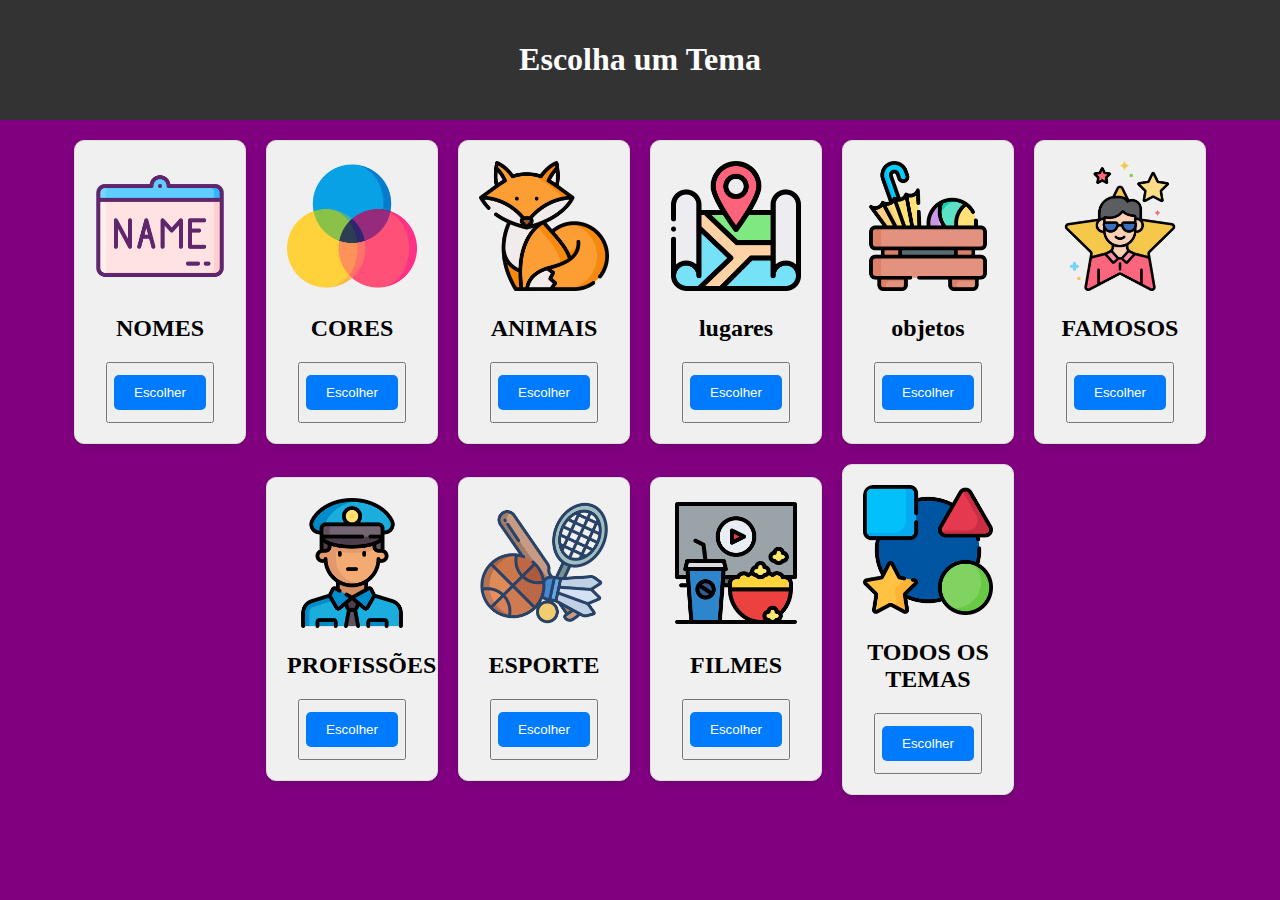
<file: index.html>
<!DOCTYPE html>
<html>
<head>
    <meta name="viewport" content="width=device-width, initial-scale=1.0">
    <link rel="stylesheet" type="text/css" href="index.css">
</head>
<body>
    <div id="header">
        <h1>Escolha um Tema</h1>
    </div>
    <div id="theme-cards">
        <div class="theme-card">
            <img src="imagens/icones/name.png" >
            <h2>NOMES</h2>
            <button class="theme-button"><a href="nome.html">Escolher</a></button>
        </div>
        <div class="theme-card">
            <img src="imagens/icones/colour.png" >
            <h2>CORES</h2>
            <button class="theme-button"><a href="cores.html">Escolher</a></button>
        </div>
        <div class="theme-card">
            <img src="imagens/icones/fox.png" >
            <h2>ANIMAIS</h2>
            <button class="theme-button"><a href="animais.html">Escolher</a></button>
        </div>
        <div class="theme-card">
            <img src="imagens/icones/place.png" >
            <h2>lugares</h2>
            <button class="theme-button"><a href="lugares.html">Escolher</a></button>
        </div>
        <div class="theme-card">
            <img src="imagens/icones/box.png" >
            <h2>objetos</h2>
            <button class="theme-button"><a href="objetos.html">Escolher</a></button>
        </div>
        <div class="theme-card">
            <img src="imagens/icones/fame.png" >
            <h2>FAMOSOS</h2>
            <button class="theme-button"><a href="famosos.html">Escolher</a></button>
        </div>
        <div class="theme-card">
            <img src="imagens/icones/policeman.png" >
            <h2>PROFISSÕES</h2>
            <button class="theme-button"><a href="profissões.html">Escolher</a></button>
        </div>
        <div class="theme-card">
            <img src="imagens/icones/sports.png" >
            <h2>ESPORTE</h2>
            <button class="theme-button"><a href="esporte.html">Escolher</a></button>
        </div>
        <div class="theme-card">
            <img src="imagens/icones/watching-a-movie.png" >
            <h2>FILMES</h2>
            <button class="theme-button"><a href="filmes.html">Escolher</a></button>
        </div>
        <div class="theme-card">
            <img src="imagens/icones/variety.png" >
            <h2>TODOS OS TEMAS</h2>
            <button class="theme-button"><a href="tudo.html">Escolher</a></button>
        </div>
    </div>
</body>
</html>
</file>
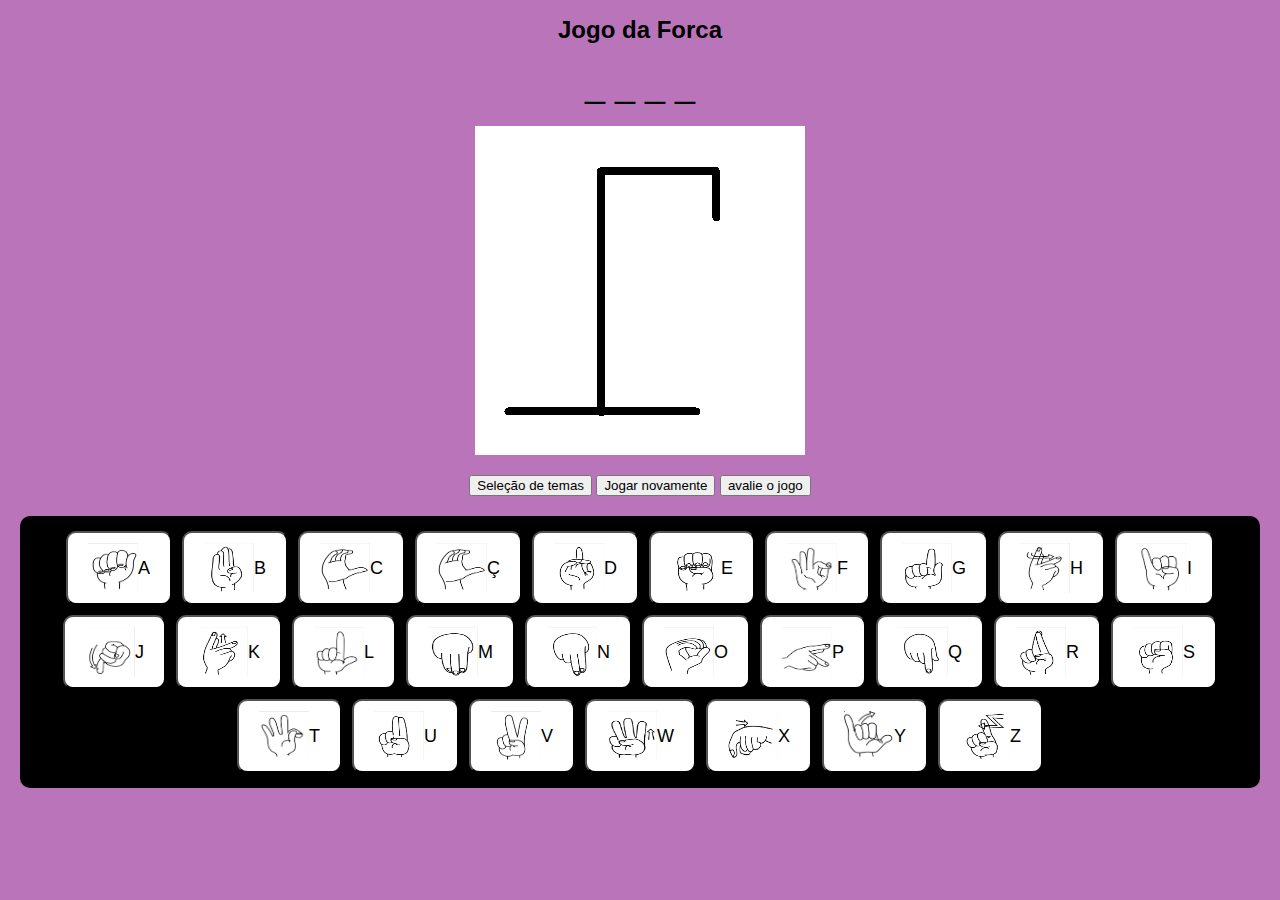
<file: animais.html>
<!DOCTYPE html>
<html>
<head>
    <meta name="viewport" content="width=device-width, initial-scale=1.0">
    <link rel="stylesheet" type="text/css" href="style.css">
    <title>Forca</title>
</head>
<body>
    <h1>Jogo da Forca</h1>
    <div id="word-display"></div>
    <div id="wrong-letters"></div>
    <div id="hangman">
        <img src="hangman-0.png" id="hangman-image">
    </div>

    <div id="footer">
        <button onclick="window.location.href='index.html'">Seleção de temas</button>
        <button onclick="location.reload()">Jogar novamente</button>
        <button onclick="window.location.href='https://forms.gle/grxnSjARG9TeYeR26'">avalie o jogo</button>
        
    </div>
    
    </div>
    <div id="message"></div>
    <div id="keyboard">
        <button class="letter"><img src="imagens/A.png" alt="" style="width: 50px; height: 50px;">A</button>
        <button class="letter"><img src="imagens/B.png" alt="" style="width: 50px; height: 50px;">B</button>
        <button class="letter"><img src="imagens/C.png" alt="" style="width: 50px; height: 50px;">C</button>
        <button class="letter"><img src="imagens/C.png" alt="" style="width: 50px; height: 50px;" id="Ç">Ç</button>
        <button class="letter"><img src="imagens/D.png" alt="" style="width: 50px; height: 50px;">D</button>
        <button class="letter"><img src="imagens/E.png" alt="" style="width: 50px; height: 50px;">E</button>
        <button class="letter"><img src="imagens/F.png" alt="" style="width: 50px; height: 50px;">F</button>
        <button class="letter"><img src="imagens/G.png" alt="" style="width: 50px; height: 50px;">G</button>
        <button class="letter"><img src="imagens/H.png" alt="" style="width: 50px; height: 50px;">H</button>
        <button class="letter"><img src="imagens/I.png" alt="" style="width: 50px; height: 50px;">I</button>
        <button class="letter"><img src="imagens/J.png" alt="" style="width: 50px; height: 50px;">J</button>
        <button class="letter"><img src="imagens/K.png" alt="" style="width: 50px; height: 50px;">K</button>
        <button class="letter"><img src="imagens/L.png" alt="" style="width: 50px; height: 50px;">L</button>
        <button class="letter"><img src="imagens/M.png" alt="" style="width: 50px; height: 50px;">M</button>
        <button class="letter"><img src="imagens/N.png" alt="" style="width: 50px; height: 50px;">N</button>
        <button class="letter"><img src="imagens/O.png" alt="" style="width: 50px; height: 50px;">O</button>
        <button class="letter"><img src="imagens/P.png" alt="" style="width: 50px; height: 50px;">P</button>
        <button class="letter"><img src="imagens/Q.png" alt="" style="width: 50px; height: 50px;">Q</button>
        <button class="letter"><img src="imagens/R.png" alt="" style="width: 50px; height: 50px;">R</button>
        <button class="letter"><img src="imagens/S.png" alt="" style="width: 50px; height: 50px;">S</button>
        <button class="letter"><img src="imagens/T.png" alt="" style="width: 50px; height: 50px;">T</button>
        <button class="letter"><img src="imagens/U.png" alt="" style="width: 50px; height: 50px;">U</button>
        <button class="letter"><img src="imagens/V.png" alt="" style="width: 50px; height: 50px;">V</button>
        <button class="letter"><img src="imagens/W.png" alt="" style="width: 50px; height: 50px;">W</button>
        <button class="letter"><img src="imagens/X.png" alt="" style="width: 50px; height: 50px;">X</button>
        <button class="letter"><img src="imagens/Y.png" alt="" style="width: 50px; height: 50px;">Y</button>
        <button class="letter"><img src="imagens/Z.png" alt="" style="width: 50px; height: 50px;">Z</button>
        <!-- Adicione botões para todas as letras do alfabeto -->
    </div>

    <script src="animais.js"></script>
</body>
</html>
</file>
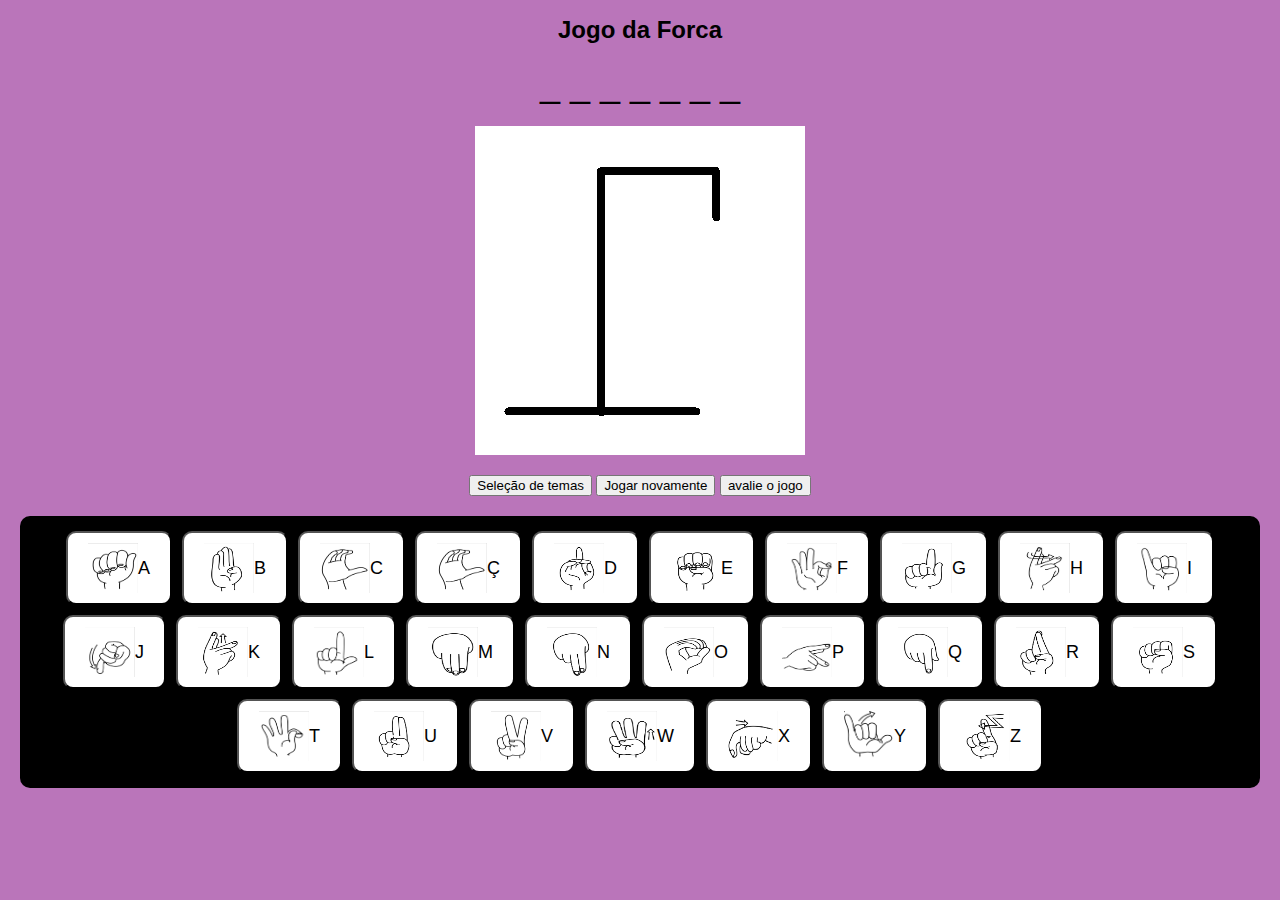
<file: cores.html>
<!DOCTYPE html>
<html>
<head>
    <meta name="viewport" content="width=device-width, initial-scale=1.0">
    <link rel="stylesheet" type="text/css" href="style.css">
    <title>Forca</title>
</head>
<body>
    <h1>Jogo da Forca</h1>
    <div id="word-display"></div>
    <div id="wrong-letters"></div>
    <div id="hangman">
        <img src="hangman-0.png" id="hangman-image">
    </div>

    <div id="footer">
        <button onclick="window.location.href='index.html'">Seleção de temas</button>
        <button onclick="location.reload()">Jogar novamente</button>
        <button onclick="window.location.href='https://forms.gle/grxnSjARG9TeYeR26'">avalie o jogo</button>
        
    </div>
    
    </div>
    <div id="message"></div>
    <div id="keyboard">
        <button class="letter"><img src="imagens/A.png" alt="" style="width: 50px; height: 50px;">A</button>
        <button class="letter"><img src="imagens/B.png" alt="" style="width: 50px; height: 50px;">B</button>
        <button class="letter"><img src="imagens/C.png" alt="" style="width: 50px; height: 50px;">C</button>
        <button class="letter"><img src="imagens/C.png" alt="" style="width: 50px; height: 50px;" id="Ç">Ç</button>
        <button class="letter"><img src="imagens/D.png" alt="" style="width: 50px; height: 50px;">D</button>
        <button class="letter"><img src="imagens/E.png" alt="" style="width: 50px; height: 50px;">E</button>
        <button class="letter"><img src="imagens/F.png" alt="" style="width: 50px; height: 50px;">F</button>
        <button class="letter"><img src="imagens/G.png" alt="" style="width: 50px; height: 50px;">G</button>
        <button class="letter"><img src="imagens/H.png" alt="" style="width: 50px; height: 50px;">H</button>
        <button class="letter"><img src="imagens/I.png" alt="" style="width: 50px; height: 50px;">I</button>
        <button class="letter"><img src="imagens/J.png" alt="" style="width: 50px; height: 50px;">J</button>
        <button class="letter"><img src="imagens/K.png" alt="" style="width: 50px; height: 50px;">K</button>
        <button class="letter"><img src="imagens/L.png" alt="" style="width: 50px; height: 50px;">L</button>
        <button class="letter"><img src="imagens/M.png" alt="" style="width: 50px; height: 50px;">M</button>
        <button class="letter"><img src="imagens/N.png" alt="" style="width: 50px; height: 50px;">N</button>
        <button class="letter"><img src="imagens/O.png" alt="" style="width: 50px; height: 50px;">O</button>
        <button class="letter"><img src="imagens/P.png" alt="" style="width: 50px; height: 50px;">P</button>
        <button class="letter"><img src="imagens/Q.png" alt="" style="width: 50px; height: 50px;">Q</button>
        <button class="letter"><img src="imagens/R.png" alt="" style="width: 50px; height: 50px;">R</button>
        <button class="letter"><img src="imagens/S.png" alt="" style="width: 50px; height: 50px;">S</button>
        <button class="letter"><img src="imagens/T.png" alt="" style="width: 50px; height: 50px;">T</button>
        <button class="letter"><img src="imagens/U.png" alt="" style="width: 50px; height: 50px;">U</button>
        <button class="letter"><img src="imagens/V.png" alt="" style="width: 50px; height: 50px;">V</button>
        <button class="letter"><img src="imagens/W.png" alt="" style="width: 50px; height: 50px;">W</button>
        <button class="letter"><img src="imagens/X.png" alt="" style="width: 50px; height: 50px;">X</button>
        <button class="letter"><img src="imagens/Y.png" alt="" style="width: 50px; height: 50px;">Y</button>
        <button class="letter"><img src="imagens/Z.png" alt="" style="width: 50px; height: 50px;">Z</button>
        <!-- Adicione botões para todas as letras do alfabeto -->
    </div>

    <script src="cores.js"></script>
</body>
</html>
</file>
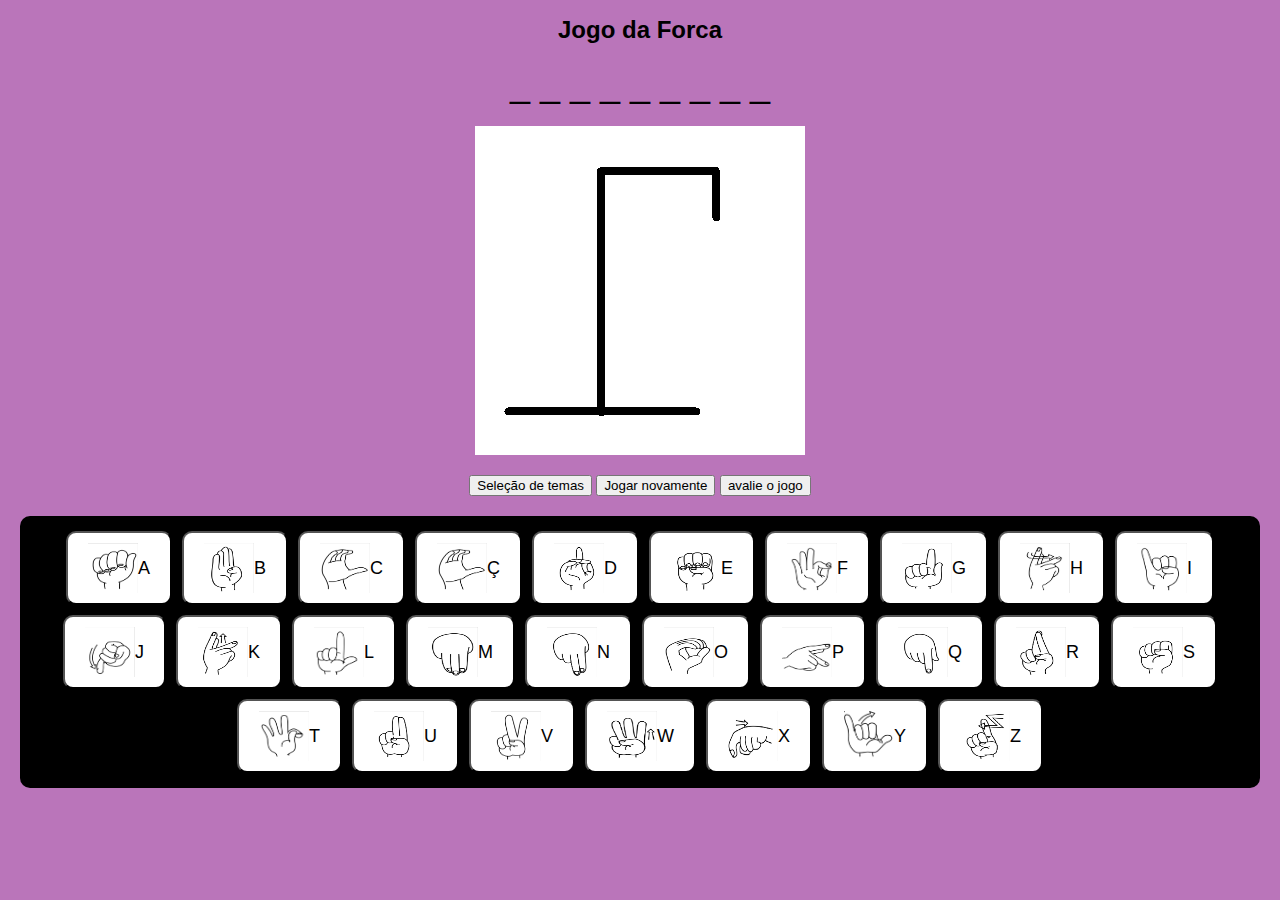
<file: esporte.html>
<!DOCTYPE html>
<html>
<head>
    <meta name="viewport" content="width=device-width, initial-scale=1.0">
    <link rel="stylesheet" type="text/css" href="style.css">
    <title>Forca</title>
</head>
<body>
    <h1>Jogo da Forca</h1>
    <div id="word-display"></div>
    <div id="wrong-letters"></div>
    <div id="hangman">
        <img src="hangman-0.png" id="hangman-image">
    </div>

    <div id="footer">
        <button onclick="window.location.href='index.html'">Seleção de temas</button>
        <button onclick="location.reload()">Jogar novamente</button>
        <button onclick="window.location.href='https://forms.gle/grxnSjARG9TeYeR26'">avalie o jogo</button>
        
    </div>
    
    </div>
    <div id="message"></div>
    <div id="keyboard">
        <button class="letter"><img src="imagens/A.png" alt="" style="width: 50px; height: 50px;">A</button>
        <button class="letter"><img src="imagens/B.png" alt="" style="width: 50px; height: 50px;">B</button>
        <button class="letter"><img src="imagens/C.png" alt="" style="width: 50px; height: 50px;">C</button>
        <button class="letter"><img src="imagens/C.png" alt="" style="width: 50px; height: 50px;" id="Ç">Ç</button>
        <button class="letter"><img src="imagens/D.png" alt="" style="width: 50px; height: 50px;">D</button>
        <button class="letter"><img src="imagens/E.png" alt="" style="width: 50px; height: 50px;">E</button>
        <button class="letter"><img src="imagens/F.png" alt="" style="width: 50px; height: 50px;">F</button>
        <button class="letter"><img src="imagens/G.png" alt="" style="width: 50px; height: 50px;">G</button>
        <button class="letter"><img src="imagens/H.png" alt="" style="width: 50px; height: 50px;">H</button>
        <button class="letter"><img src="imagens/I.png" alt="" style="width: 50px; height: 50px;">I</button>
        <button class="letter"><img src="imagens/J.png" alt="" style="width: 50px; height: 50px;">J</button>
        <button class="letter"><img src="imagens/K.png" alt="" style="width: 50px; height: 50px;">K</button>
        <button class="letter"><img src="imagens/L.png" alt="" style="width: 50px; height: 50px;">L</button>
        <button class="letter"><img src="imagens/M.png" alt="" style="width: 50px; height: 50px;">M</button>
        <button class="letter"><img src="imagens/N.png" alt="" style="width: 50px; height: 50px;">N</button>
        <button class="letter"><img src="imagens/O.png" alt="" style="width: 50px; height: 50px;">O</button>
        <button class="letter"><img src="imagens/P.png" alt="" style="width: 50px; height: 50px;">P</button>
        <button class="letter"><img src="imagens/Q.png" alt="" style="width: 50px; height: 50px;">Q</button>
        <button class="letter"><img src="imagens/R.png" alt="" style="width: 50px; height: 50px;">R</button>
        <button class="letter"><img src="imagens/S.png" alt="" style="width: 50px; height: 50px;">S</button>
        <button class="letter"><img src="imagens/T.png" alt="" style="width: 50px; height: 50px;">T</button>
        <button class="letter"><img src="imagens/U.png" alt="" style="width: 50px; height: 50px;">U</button>
        <button class="letter"><img src="imagens/V.png" alt="" style="width: 50px; height: 50px;">V</button>
        <button class="letter"><img src="imagens/W.png" alt="" style="width: 50px; height: 50px;">W</button>
        <button class="letter"><img src="imagens/X.png" alt="" style="width: 50px; height: 50px;">X</button>
        <button class="letter"><img src="imagens/Y.png" alt="" style="width: 50px; height: 50px;">Y</button>
        <button class="letter"><img src="imagens/Z.png" alt="" style="width: 50px; height: 50px;">Z</button>
        <!-- Adicione botões para todas as letras do alfabeto -->
    </div>

    <script src="esporte.js"></script>
</body>
</html>
</file>
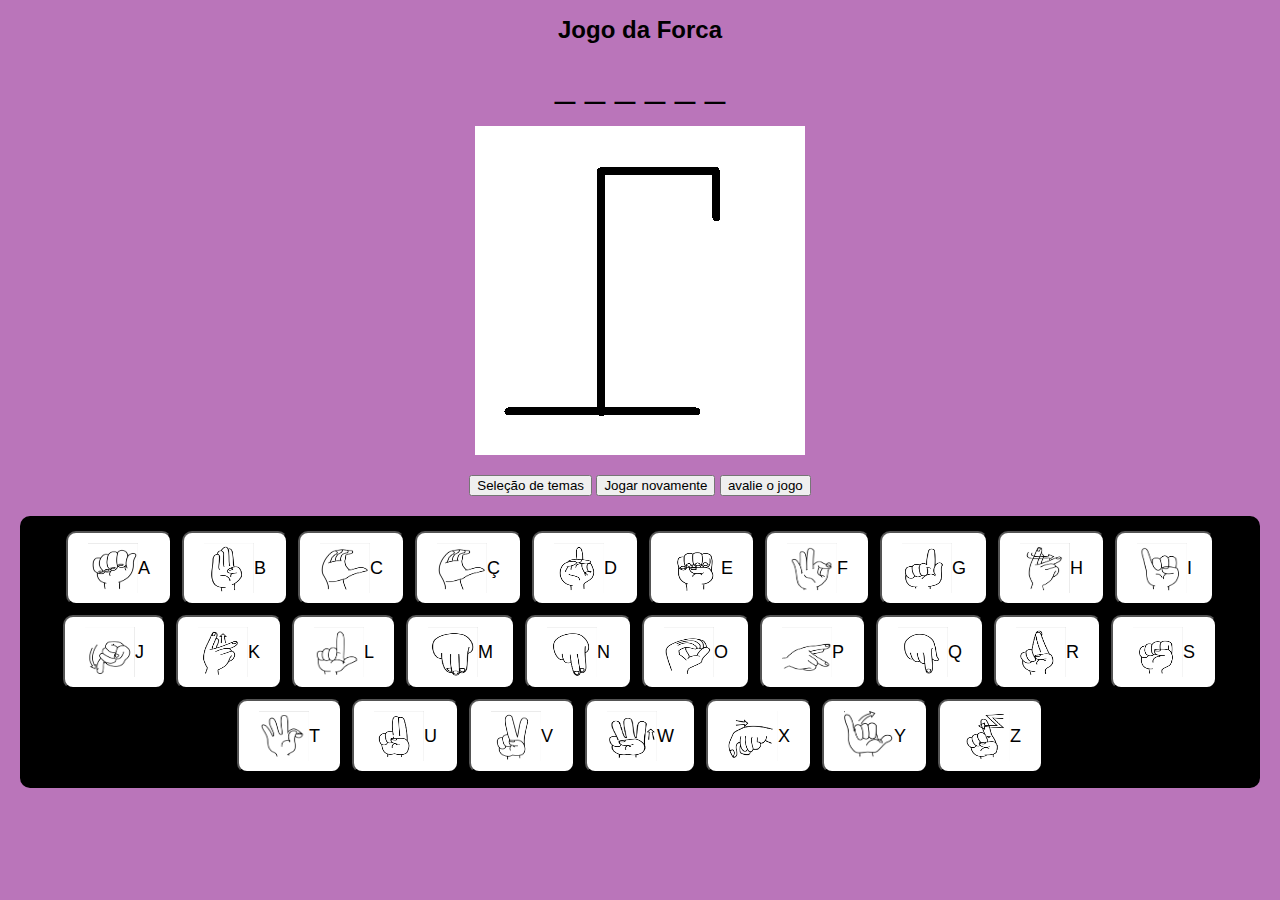
<file: famosos.html>
<!DOCTYPE html>
<html>
<head>
    <meta name="viewport" content="width=device-width, initial-scale=1.0">
    <link rel="stylesheet" type="text/css" href="style.css">
    <title>Forca</title>
</head>
<body>
    <h1>Jogo da Forca</h1>
    <div id="word-display"></div>
    <div id="wrong-letters"></div>
    <div id="hangman">
        <img src="hangman-0.png" id="hangman-image">
    </div>

    <div id="footer">
        <button onclick="window.location.href='index.html'">Seleção de temas</button>
        <button onclick="location.reload()">Jogar novamente</button>
        <button onclick="window.location.href='https://forms.gle/grxnSjARG9TeYeR26'">avalie o jogo</button>
        
    </div>
    
    </div>
    <div id="message"></div>
    <div id="keyboard">
        <button class="letter"><img src="imagens/A.png" alt="" style="width: 50px; height: 50px;">A</button>
        <button class="letter"><img src="imagens/B.png" alt="" style="width: 50px; height: 50px;">B</button>
        <button class="letter"><img src="imagens/C.png" alt="" style="width: 50px; height: 50px;">C</button>
        <button class="letter"><img src="imagens/C.png" alt="" style="width: 50px; height: 50px;" id="Ç">Ç</button>
        <button class="letter"><img src="imagens/D.png" alt="" style="width: 50px; height: 50px;">D</button>
        <button class="letter"><img src="imagens/E.png" alt="" style="width: 50px; height: 50px;">E</button>
        <button class="letter"><img src="imagens/F.png" alt="" style="width: 50px; height: 50px;">F</button>
        <button class="letter"><img src="imagens/G.png" alt="" style="width: 50px; height: 50px;">G</button>
        <button class="letter"><img src="imagens/H.png" alt="" style="width: 50px; height: 50px;">H</button>
        <button class="letter"><img src="imagens/I.png" alt="" style="width: 50px; height: 50px;">I</button>
        <button class="letter"><img src="imagens/J.png" alt="" style="width: 50px; height: 50px;">J</button>
        <button class="letter"><img src="imagens/K.png" alt="" style="width: 50px; height: 50px;">K</button>
        <button class="letter"><img src="imagens/L.png" alt="" style="width: 50px; height: 50px;">L</button>
        <button class="letter"><img src="imagens/M.png" alt="" style="width: 50px; height: 50px;">M</button>
        <button class="letter"><img src="imagens/N.png" alt="" style="width: 50px; height: 50px;">N</button>
        <button class="letter"><img src="imagens/O.png" alt="" style="width: 50px; height: 50px;">O</button>
        <button class="letter"><img src="imagens/P.png" alt="" style="width: 50px; height: 50px;">P</button>
        <button class="letter"><img src="imagens/Q.png" alt="" style="width: 50px; height: 50px;">Q</button>
        <button class="letter"><img src="imagens/R.png" alt="" style="width: 50px; height: 50px;">R</button>
        <button class="letter"><img src="imagens/S.png" alt="" style="width: 50px; height: 50px;">S</button>
        <button class="letter"><img src="imagens/T.png" alt="" style="width: 50px; height: 50px;">T</button>
        <button class="letter"><img src="imagens/U.png" alt="" style="width: 50px; height: 50px;">U</button>
        <button class="letter"><img src="imagens/V.png" alt="" style="width: 50px; height: 50px;">V</button>
        <button class="letter"><img src="imagens/W.png" alt="" style="width: 50px; height: 50px;">W</button>
        <button class="letter"><img src="imagens/X.png" alt="" style="width: 50px; height: 50px;">X</button>
        <button class="letter"><img src="imagens/Y.png" alt="" style="width: 50px; height: 50px;">Y</button>
        <button class="letter"><img src="imagens/Z.png" alt="" style="width: 50px; height: 50px;">Z</button>
        <!-- Adicione botões para todas as letras do alfabeto -->
    </div>

    <script src="famosos.js"></script>
</body>
</html>
</file>
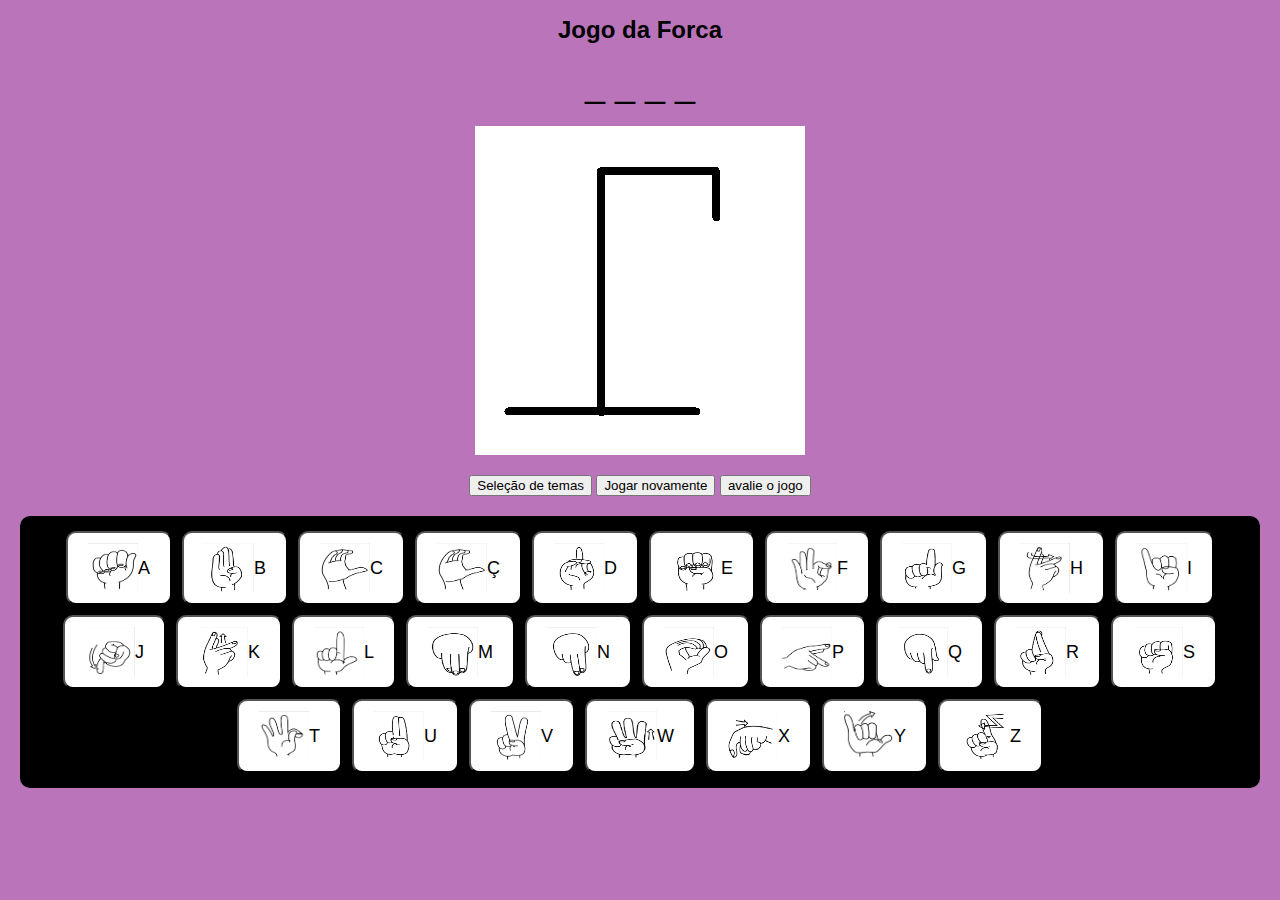
<file: filmes.html>
<!DOCTYPE html>
<html>
<head>
    <meta name="viewport" content="width=device-width, initial-scale=1.0">
    <link rel="stylesheet" type="text/css" href="style.css">
    <title>Forca</title>
</head>
<body>
    <h1>Jogo da Forca</h1>
    <div id="word-display"></div>
    <div id="wrong-letters"></div>
    <div id="hangman">
        <img src="hangman-0.png" id="hangman-image">
    </div>

    <div id="footer">
        <button onclick="window.location.href='index.html'">Seleção de temas</button>
        <button onclick="location.reload()">Jogar novamente</button>
        <button onclick="window.location.href='https://forms.gle/grxnSjARG9TeYeR26'">avalie o jogo</button>
        
    </div>
    
    </div>
    <div id="message"></div>
    <div id="keyboard">
        <button class="letter"><img src="imagens/A.png" alt="" style="width: 50px; height: 50px;">A</button>
        <button class="letter"><img src="imagens/B.png" alt="" style="width: 50px; height: 50px;">B</button>
        <button class="letter"><img src="imagens/C.png" alt="" style="width: 50px; height: 50px;">C</button>
        <button class="letter"><img src="imagens/C.png" alt="" style="width: 50px; height: 50px;" id="Ç">Ç</button>
        <button class="letter"><img src="imagens/D.png" alt="" style="width: 50px; height: 50px;">D</button>
        <button class="letter"><img src="imagens/E.png" alt="" style="width: 50px; height: 50px;">E</button>
        <button class="letter"><img src="imagens/F.png" alt="" style="width: 50px; height: 50px;">F</button>
        <button class="letter"><img src="imagens/G.png" alt="" style="width: 50px; height: 50px;">G</button>
        <button class="letter"><img src="imagens/H.png" alt="" style="width: 50px; height: 50px;">H</button>
        <button class="letter"><img src="imagens/I.png" alt="" style="width: 50px; height: 50px;">I</button>
        <button class="letter"><img src="imagens/J.png" alt="" style="width: 50px; height: 50px;">J</button>
        <button class="letter"><img src="imagens/K.png" alt="" style="width: 50px; height: 50px;">K</button>
        <button class="letter"><img src="imagens/L.png" alt="" style="width: 50px; height: 50px;">L</button>
        <button class="letter"><img src="imagens/M.png" alt="" style="width: 50px; height: 50px;">M</button>
        <button class="letter"><img src="imagens/N.png" alt="" style="width: 50px; height: 50px;">N</button>
        <button class="letter"><img src="imagens/O.png" alt="" style="width: 50px; height: 50px;">O</button>
        <button class="letter"><img src="imagens/P.png" alt="" style="width: 50px; height: 50px;">P</button>
        <button class="letter"><img src="imagens/Q.png" alt="" style="width: 50px; height: 50px;">Q</button>
        <button class="letter"><img src="imagens/R.png" alt="" style="width: 50px; height: 50px;">R</button>
        <button class="letter"><img src="imagens/S.png" alt="" style="width: 50px; height: 50px;">S</button>
        <button class="letter"><img src="imagens/T.png" alt="" style="width: 50px; height: 50px;">T</button>
        <button class="letter"><img src="imagens/U.png" alt="" style="width: 50px; height: 50px;">U</button>
        <button class="letter"><img src="imagens/V.png" alt="" style="width: 50px; height: 50px;">V</button>
        <button class="letter"><img src="imagens/W.png" alt="" style="width: 50px; height: 50px;">W</button>
        <button class="letter"><img src="imagens/X.png" alt="" style="width: 50px; height: 50px;">X</button>
        <button class="letter"><img src="imagens/Y.png" alt="" style="width: 50px; height: 50px;">Y</button>
        <button class="letter"><img src="imagens/Z.png" alt="" style="width: 50px; height: 50px;">Z</button>
        <!-- Adicione botões para todas as letras do alfabeto -->
    </div>

    <script src="filmes.js"></script>
</body>
</html>
</file>
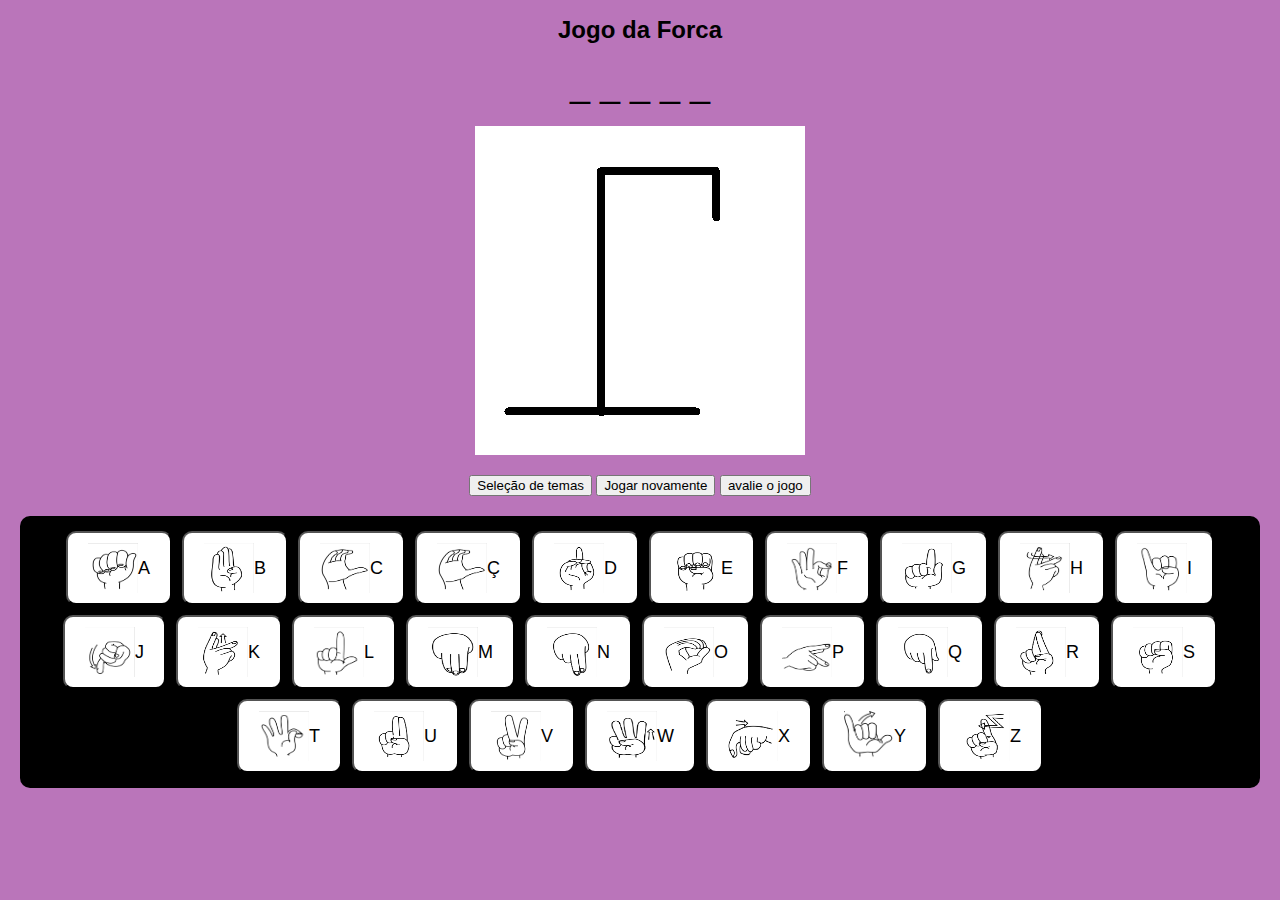
<file: lugares.html>
<!DOCTYPE html>
<html>
<head>
    <meta name="viewport" content="width=device-width, initial-scale=1.0">
    <link rel="stylesheet" type="text/css" href="style.css">
    <title>Forca</title>
</head>
<body>
    <h1>Jogo da Forca</h1>
    <div id="word-display"></div>
    <div id="wrong-letters"></div>
    <div id="hangman">
        <img src="hangman-0.png" id="hangman-image">
    </div>

    <div id="footer">
        <button onclick="window.location.href='index.html'">Seleção de temas</button>
        <button onclick="location.reload()">Jogar novamente</button>
        <button onclick="window.location.href='https://forms.gle/grxnSjARG9TeYeR26'">avalie o jogo</button>
        
    </div>
    
    </div>
    <div id="message"></div>
    <div id="keyboard">
        <button class="letter"><img src="imagens/A.png" alt="" style="width: 50px; height: 50px;">A</button>
        <button class="letter"><img src="imagens/B.png" alt="" style="width: 50px; height: 50px;">B</button>
        <button class="letter"><img src="imagens/C.png" alt="" style="width: 50px; height: 50px;">C</button>
        <button class="letter"><img src="imagens/C.png" alt="" style="width: 50px; height: 50px;" id="Ç">Ç</button>
        <button class="letter"><img src="imagens/D.png" alt="" style="width: 50px; height: 50px;">D</button>
        <button class="letter"><img src="imagens/E.png" alt="" style="width: 50px; height: 50px;">E</button>
        <button class="letter"><img src="imagens/F.png" alt="" style="width: 50px; height: 50px;">F</button>
        <button class="letter"><img src="imagens/G.png" alt="" style="width: 50px; height: 50px;">G</button>
        <button class="letter"><img src="imagens/H.png" alt="" style="width: 50px; height: 50px;">H</button>
        <button class="letter"><img src="imagens/I.png" alt="" style="width: 50px; height: 50px;">I</button>
        <button class="letter"><img src="imagens/J.png" alt="" style="width: 50px; height: 50px;">J</button>
        <button class="letter"><img src="imagens/K.png" alt="" style="width: 50px; height: 50px;">K</button>
        <button class="letter"><img src="imagens/L.png" alt="" style="width: 50px; height: 50px;">L</button>
        <button class="letter"><img src="imagens/M.png" alt="" style="width: 50px; height: 50px;">M</button>
        <button class="letter"><img src="imagens/N.png" alt="" style="width: 50px; height: 50px;">N</button>
        <button class="letter"><img src="imagens/O.png" alt="" style="width: 50px; height: 50px;">O</button>
        <button class="letter"><img src="imagens/P.png" alt="" style="width: 50px; height: 50px;">P</button>
        <button class="letter"><img src="imagens/Q.png" alt="" style="width: 50px; height: 50px;">Q</button>
        <button class="letter"><img src="imagens/R.png" alt="" style="width: 50px; height: 50px;">R</button>
        <button class="letter"><img src="imagens/S.png" alt="" style="width: 50px; height: 50px;">S</button>
        <button class="letter"><img src="imagens/T.png" alt="" style="width: 50px; height: 50px;">T</button>
        <button class="letter"><img src="imagens/U.png" alt="" style="width: 50px; height: 50px;">U</button>
        <button class="letter"><img src="imagens/V.png" alt="" style="width: 50px; height: 50px;">V</button>
        <button class="letter"><img src="imagens/W.png" alt="" style="width: 50px; height: 50px;">W</button>
        <button class="letter"><img src="imagens/X.png" alt="" style="width: 50px; height: 50px;">X</button>
        <button class="letter"><img src="imagens/Y.png" alt="" style="width: 50px; height: 50px;">Y</button>
        <button class="letter"><img src="imagens/Z.png" alt="" style="width: 50px; height: 50px;">Z</button>
        <!-- Adicione botões para todas as letras do alfabeto -->
    </div>

    <script src="lugares.js"></script>
</body>
</html>
</file>
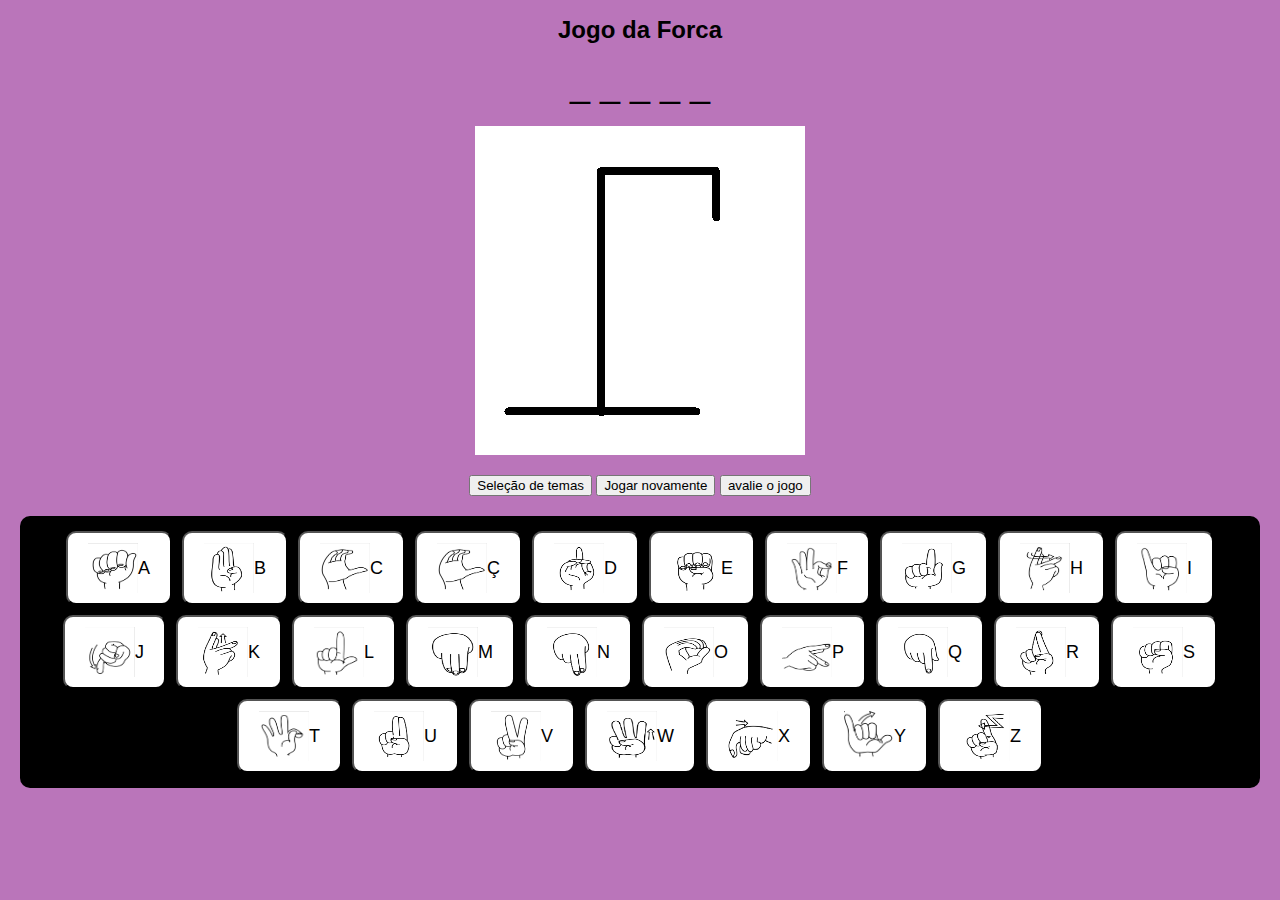
<file: nome.html>
<!DOCTYPE html>
<html>
<head>
    <meta name="viewport" content="width=device-width, initial-scale=1.0">
    <link rel="stylesheet" type="text/css" href="style.css">
    <title>Forca</title>
</head>
<body>
    <h1>Jogo da Forca</h1>
    <div id="word-display"></div>
    <div id="wrong-letters"></div>
    <div id="hangman">
        <img src="hangman-0.png" id="hangman-image">
    </div>

    <div id="footer">
        <button onclick="window.location.href='index.html'">Seleção de temas</button>
        <button onclick="location.reload()">Jogar novamente</button>
        <button onclick="window.location.href='https://forms.gle/grxnSjARG9TeYeR26'">avalie o jogo</button>
        
    </div>
    
    </div>
    <div id="message"></div>
    <div id="keyboard">
        <button class="letter"><img src="imagens/A.png" alt="" style="width: 50px; height: 50px;">A</button>
        <button class="letter"><img src="imagens/B.png" alt="" style="width: 50px; height: 50px;">B</button>
        <button class="letter"><img src="imagens/C.png" alt="" style="width: 50px; height: 50px;">C</button>
        <button class="letter"><img src="imagens/C.png" alt="" style="width: 50px; height: 50px;" id="Ç">Ç</button>
        <button class="letter"><img src="imagens/D.png" alt="" style="width: 50px; height: 50px;">D</button>
        <button class="letter"><img src="imagens/E.png" alt="" style="width: 50px; height: 50px;">E</button>
        <button class="letter"><img src="imagens/F.png" alt="" style="width: 50px; height: 50px;">F</button>
        <button class="letter"><img src="imagens/G.png" alt="" style="width: 50px; height: 50px;">G</button>
        <button class="letter"><img src="imagens/H.png" alt="" style="width: 50px; height: 50px;">H</button>
        <button class="letter"><img src="imagens/I.png" alt="" style="width: 50px; height: 50px;">I</button>
        <button class="letter"><img src="imagens/J.png" alt="" style="width: 50px; height: 50px;">J</button>
        <button class="letter"><img src="imagens/K.png" alt="" style="width: 50px; height: 50px;">K</button>
        <button class="letter"><img src="imagens/L.png" alt="" style="width: 50px; height: 50px;">L</button>
        <button class="letter"><img src="imagens/M.png" alt="" style="width: 50px; height: 50px;">M</button>
        <button class="letter"><img src="imagens/N.png" alt="" style="width: 50px; height: 50px;">N</button>
        <button class="letter"><img src="imagens/O.png" alt="" style="width: 50px; height: 50px;">O</button>
        <button class="letter"><img src="imagens/P.png" alt="" style="width: 50px; height: 50px;">P</button>
        <button class="letter"><img src="imagens/Q.png" alt="" style="width: 50px; height: 50px;">Q</button>
        <button class="letter"><img src="imagens/R.png" alt="" style="width: 50px; height: 50px;">R</button>
        <button class="letter"><img src="imagens/S.png" alt="" style="width: 50px; height: 50px;">S</button>
        <button class="letter"><img src="imagens/T.png" alt="" style="width: 50px; height: 50px;">T</button>
        <button class="letter"><img src="imagens/U.png" alt="" style="width: 50px; height: 50px;">U</button>
        <button class="letter"><img src="imagens/V.png" alt="" style="width: 50px; height: 50px;">V</button>
        <button class="letter"><img src="imagens/W.png" alt="" style="width: 50px; height: 50px;">W</button>
        <button class="letter"><img src="imagens/X.png" alt="" style="width: 50px; height: 50px;">X</button>
        <button class="letter"><img src="imagens/Y.png" alt="" style="width: 50px; height: 50px;">Y</button>
        <button class="letter"><img src="imagens/Z.png" alt="" style="width: 50px; height: 50px;">Z</button>
        <!-- Adicione botões para todas as letras do alfabeto -->
    </div>

    <script src="nome.js"></script>
</body>
</html>
</file>
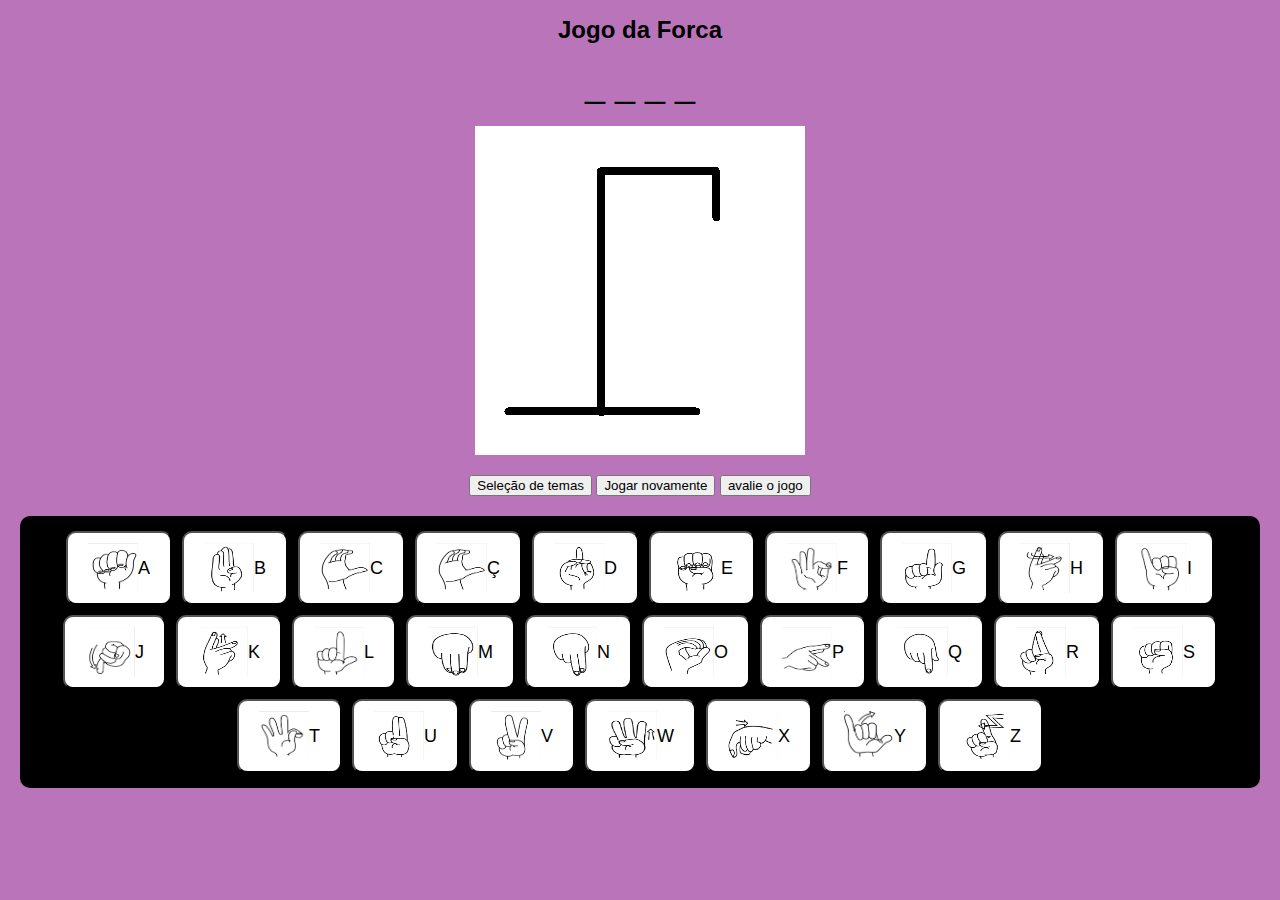
<file: objetos.html>
<!DOCTYPE html>
<html>
<head>
    <meta name="viewport" content="width=device-width, initial-scale=1.0">
    <link rel="stylesheet" type="text/css" href="style.css">
    <title>Forca</title>
</head>
<body>
    <h1>Jogo da Forca</h1>
    <div id="word-display"></div>
    <div id="wrong-letters"></div>
    <div id="hangman">
        <img src="hangman-0.png" id="hangman-image">
    </div>

    <div id="footer">
        <button onclick="window.location.href='index.html'">Seleção de temas</button>
        <button onclick="location.reload()">Jogar novamente</button>
        <button onclick="window.location.href='https://forms.gle/grxnSjARG9TeYeR26'">avalie o jogo</button>
        
    </div>
    
    </div>
    <div id="message"></div>
    <div id="keyboard">
        <button class="letter"><img src="imagens/A.png" alt="" style="width: 50px; height: 50px;">A</button>
        <button class="letter"><img src="imagens/B.png" alt="" style="width: 50px; height: 50px;">B</button>
        <button class="letter"><img src="imagens/C.png" alt="" style="width: 50px; height: 50px;">C</button>
        <button class="letter"><img src="imagens/C.png" alt="" style="width: 50px; height: 50px;" id="Ç">Ç</button>
        <button class="letter"><img src="imagens/D.png" alt="" style="width: 50px; height: 50px;">D</button>
        <button class="letter"><img src="imagens/E.png" alt="" style="width: 50px; height: 50px;">E</button>
        <button class="letter"><img src="imagens/F.png" alt="" style="width: 50px; height: 50px;">F</button>
        <button class="letter"><img src="imagens/G.png" alt="" style="width: 50px; height: 50px;">G</button>
        <button class="letter"><img src="imagens/H.png" alt="" style="width: 50px; height: 50px;">H</button>
        <button class="letter"><img src="imagens/I.png" alt="" style="width: 50px; height: 50px;">I</button>
        <button class="letter"><img src="imagens/J.png" alt="" style="width: 50px; height: 50px;">J</button>
        <button class="letter"><img src="imagens/K.png" alt="" style="width: 50px; height: 50px;">K</button>
        <button class="letter"><img src="imagens/L.png" alt="" style="width: 50px; height: 50px;">L</button>
        <button class="letter"><img src="imagens/M.png" alt="" style="width: 50px; height: 50px;">M</button>
        <button class="letter"><img src="imagens/N.png" alt="" style="width: 50px; height: 50px;">N</button>
        <button class="letter"><img src="imagens/O.png" alt="" style="width: 50px; height: 50px;">O</button>
        <button class="letter"><img src="imagens/P.png" alt="" style="width: 50px; height: 50px;">P</button>
        <button class="letter"><img src="imagens/Q.png" alt="" style="width: 50px; height: 50px;">Q</button>
        <button class="letter"><img src="imagens/R.png" alt="" style="width: 50px; height: 50px;">R</button>
        <button class="letter"><img src="imagens/S.png" alt="" style="width: 50px; height: 50px;">S</button>
        <button class="letter"><img src="imagens/T.png" alt="" style="width: 50px; height: 50px;">T</button>
        <button class="letter"><img src="imagens/U.png" alt="" style="width: 50px; height: 50px;">U</button>
        <button class="letter"><img src="imagens/V.png" alt="" style="width: 50px; height: 50px;">V</button>
        <button class="letter"><img src="imagens/W.png" alt="" style="width: 50px; height: 50px;">W</button>
        <button class="letter"><img src="imagens/X.png" alt="" style="width: 50px; height: 50px;">X</button>
        <button class="letter"><img src="imagens/Y.png" alt="" style="width: 50px; height: 50px;">Y</button>
        <button class="letter"><img src="imagens/Z.png" alt="" style="width: 50px; height: 50px;">Z</button>
        <!-- Adicione botões para todas as letras do alfabeto -->
    </div>

    <script src="objetos.js"></script>
</body>
</html>
</file>
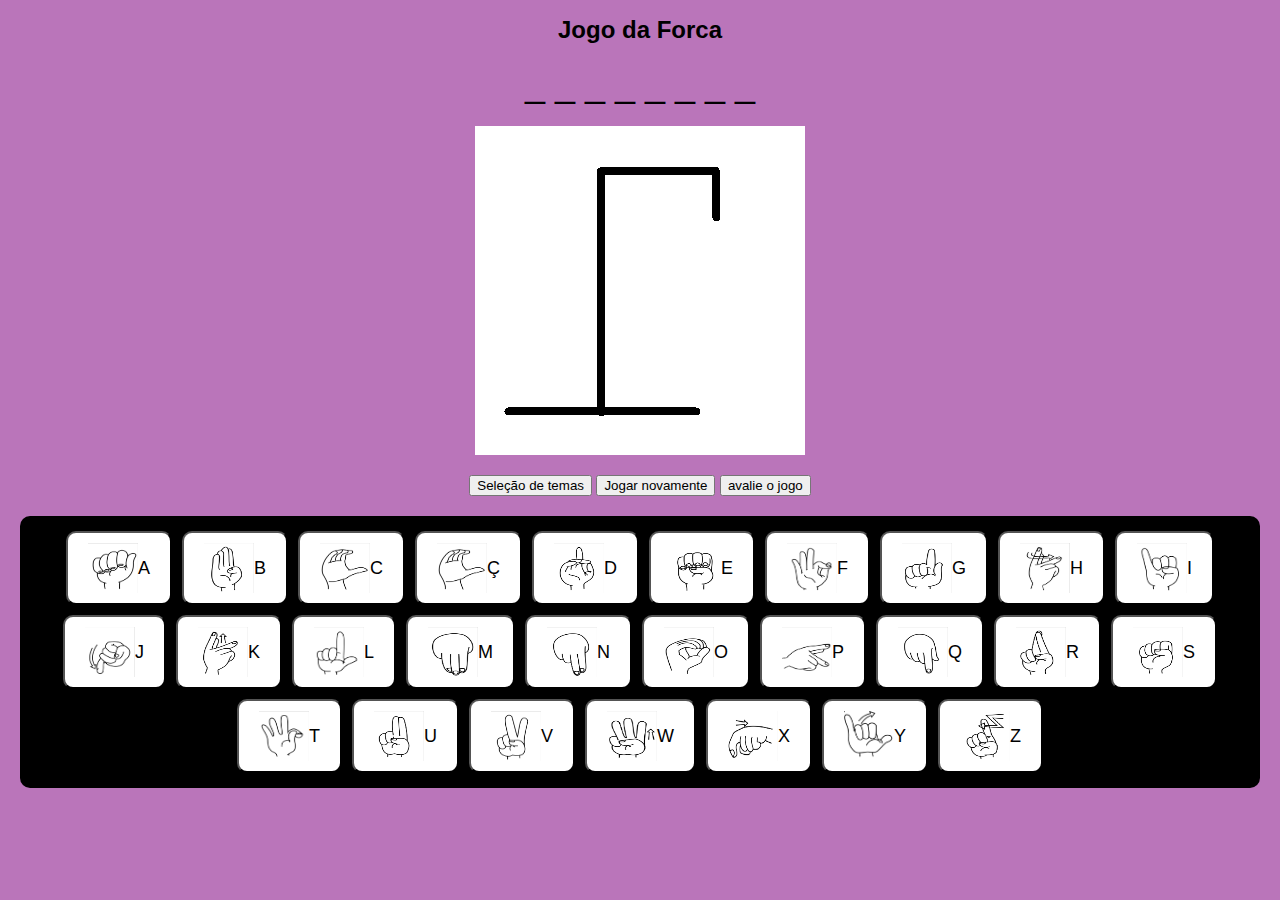
<file: profissões.html>
<!DOCTYPE html>
<html>
<head>
    <meta name="viewport" content="width=device-width, initial-scale=1.0">
    <link rel="stylesheet" type="text/css" href="style.css">
    <title>Forca</title>
</head>
<body>
    <h1>Jogo da Forca</h1>
    <div id="word-display"></div>
    <div id="wrong-letters"></div>
    <div id="hangman">
        <img src="hangman-0.png" id="hangman-image">
    </div>

    <div id="footer">
        <button onclick="window.location.href='index.html'">Seleção de temas</button>
        <button onclick="location.reload()">Jogar novamente</button>
        <button onclick="window.location.href='https://forms.gle/grxnSjARG9TeYeR26'">avalie o jogo</button>
        
    </div>
    
    </div>
    <div id="message"></div>
    <div id="keyboard">
        <button class="letter"><img src="imagens/A.png" alt="" style="width: 50px; height: 50px;">A</button>
        <button class="letter"><img src="imagens/B.png" alt="" style="width: 50px; height: 50px;">B</button>
        <button class="letter"><img src="imagens/C.png" alt="" style="width: 50px; height: 50px;">C</button>
        <button class="letter"><img src="imagens/C.png" alt="" style="width: 50px; height: 50px;" id="Ç">Ç</button>
        <button class="letter"><img src="imagens/D.png" alt="" style="width: 50px; height: 50px;">D</button>
        <button class="letter"><img src="imagens/E.png" alt="" style="width: 50px; height: 50px;">E</button>
        <button class="letter"><img src="imagens/F.png" alt="" style="width: 50px; height: 50px;">F</button>
        <button class="letter"><img src="imagens/G.png" alt="" style="width: 50px; height: 50px;">G</button>
        <button class="letter"><img src="imagens/H.png" alt="" style="width: 50px; height: 50px;">H</button>
        <button class="letter"><img src="imagens/I.png" alt="" style="width: 50px; height: 50px;">I</button>
        <button class="letter"><img src="imagens/J.png" alt="" style="width: 50px; height: 50px;">J</button>
        <button class="letter"><img src="imagens/K.png" alt="" style="width: 50px; height: 50px;">K</button>
        <button class="letter"><img src="imagens/L.png" alt="" style="width: 50px; height: 50px;">L</button>
        <button class="letter"><img src="imagens/M.png" alt="" style="width: 50px; height: 50px;">M</button>
        <button class="letter"><img src="imagens/N.png" alt="" style="width: 50px; height: 50px;">N</button>
        <button class="letter"><img src="imagens/O.png" alt="" style="width: 50px; height: 50px;">O</button>
        <button class="letter"><img src="imagens/P.png" alt="" style="width: 50px; height: 50px;">P</button>
        <button class="letter"><img src="imagens/Q.png" alt="" style="width: 50px; height: 50px;">Q</button>
        <button class="letter"><img src="imagens/R.png" alt="" style="width: 50px; height: 50px;">R</button>
        <button class="letter"><img src="imagens/S.png" alt="" style="width: 50px; height: 50px;">S</button>
        <button class="letter"><img src="imagens/T.png" alt="" style="width: 50px; height: 50px;">T</button>
        <button class="letter"><img src="imagens/U.png" alt="" style="width: 50px; height: 50px;">U</button>
        <button class="letter"><img src="imagens/V.png" alt="" style="width: 50px; height: 50px;">V</button>
        <button class="letter"><img src="imagens/W.png" alt="" style="width: 50px; height: 50px;">W</button>
        <button class="letter"><img src="imagens/X.png" alt="" style="width: 50px; height: 50px;">X</button>
        <button class="letter"><img src="imagens/Y.png" alt="" style="width: 50px; height: 50px;">Y</button>
        <button class="letter"><img src="imagens/Z.png" alt="" style="width: 50px; height: 50px;">Z</button>
        <!-- Adicione botões para todas as letras do alfabeto -->
    </div>

    <script src="profissões.js"></script>
</body>
</html>
</file>
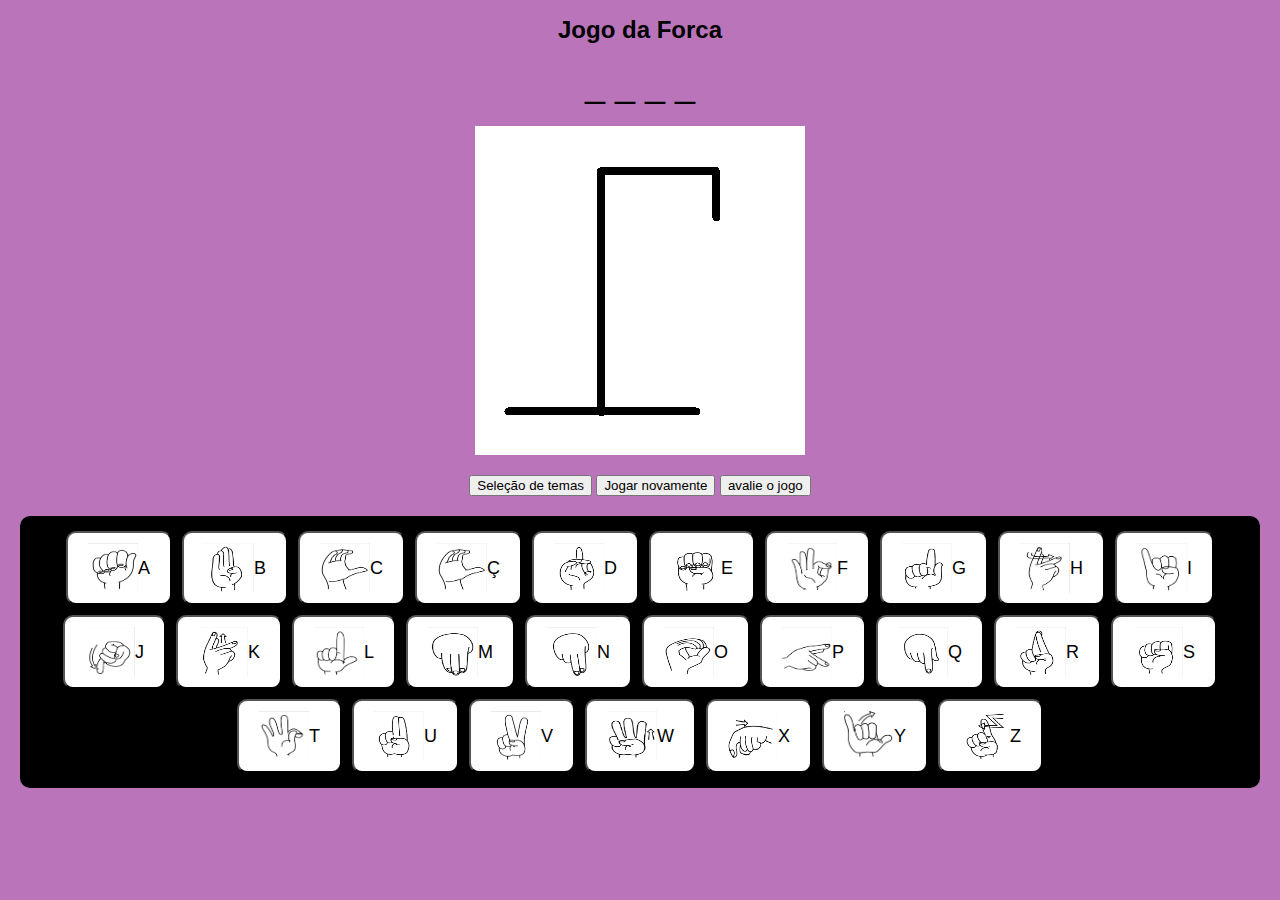
<file: tudo.html>
<!DOCTYPE html>
<html>
<head>
    <meta name="viewport" content="width=device-width, initial-scale=1.0">
    <link rel="stylesheet" type="text/css" href="style.css">
    <title>Forca</title>
</head>
<body>
    <h1>Jogo da Forca</h1>
    <div id="word-display"></div>
    <div id="wrong-letters"></div>
    <div id="hangman">
        <img src="hangman-0.png" id="hangman-image">
    </div>

    <div id="footer">
        <button onclick="window.location.href='index.html'">Seleção de temas</button>
        <button onclick="location.reload()">Jogar novamente</button>
        <button onclick="window.location.href='https://forms.gle/grxnSjARG9TeYeR26'">avalie o jogo</button>
        
    </div>
    
    </div>
    <div id="message"></div>
    <div id="keyboard">
        <button class="letter"><img src="imagens/A.png" alt="" style="width: 50px; height: 50px;">A</button>
        <button class="letter"><img src="imagens/B.png" alt="" style="width: 50px; height: 50px;">B</button>
        <button class="letter"><img src="imagens/C.png" alt="" style="width: 50px; height: 50px;">C</button>
        <button class="letter"><img src="imagens/C.png" alt="" style="width: 50px; height: 50px;" id="Ç">Ç</button>
        <button class="letter"><img src="imagens/D.png" alt="" style="width: 50px; height: 50px;">D</button>
        <button class="letter"><img src="imagens/E.png" alt="" style="width: 50px; height: 50px;">E</button>
        <button class="letter"><img src="imagens/F.png" alt="" style="width: 50px; height: 50px;">F</button>
        <button class="letter"><img src="imagens/G.png" alt="" style="width: 50px; height: 50px;">G</button>
        <button class="letter"><img src="imagens/H.png" alt="" style="width: 50px; height: 50px;">H</button>
        <button class="letter"><img src="imagens/I.png" alt="" style="width: 50px; height: 50px;">I</button>
        <button class="letter"><img src="imagens/J.png" alt="" style="width: 50px; height: 50px;">J</button>
        <button class="letter"><img src="imagens/K.png" alt="" style="width: 50px; height: 50px;">K</button>
        <button class="letter"><img src="imagens/L.png" alt="" style="width: 50px; height: 50px;">L</button>
        <button class="letter"><img src="imagens/M.png" alt="" style="width: 50px; height: 50px;">M</button>
        <button class="letter"><img src="imagens/N.png" alt="" style="width: 50px; height: 50px;">N</button>
        <button class="letter"><img src="imagens/O.png" alt="" style="width: 50px; height: 50px;">O</button>
        <button class="letter"><img src="imagens/P.png" alt="" style="width: 50px; height: 50px;">P</button>
        <button class="letter"><img src="imagens/Q.png" alt="" style="width: 50px; height: 50px;">Q</button>
        <button class="letter"><img src="imagens/R.png" alt="" style="width: 50px; height: 50px;">R</button>
        <button class="letter"><img src="imagens/S.png" alt="" style="width: 50px; height: 50px;">S</button>
        <button class="letter"><img src="imagens/T.png" alt="" style="width: 50px; height: 50px;">T</button>
        <button class="letter"><img src="imagens/U.png" alt="" style="width: 50px; height: 50px;">U</button>
        <button class="letter"><img src="imagens/V.png" alt="" style="width: 50px; height: 50px;">V</button>
        <button class="letter"><img src="imagens/W.png" alt="" style="width: 50px; height: 50px;">W</button>
        <button class="letter"><img src="imagens/X.png" alt="" style="width: 50px; height: 50px;">X</button>
        <button class="letter"><img src="imagens/Y.png" alt="" style="width: 50px; height: 50px;">Y</button>
        <button class="letter"><img src="imagens/Z.png" alt="" style="width: 50px; height: 50px;">Z</button>
        <!-- Adicione botões para todas as letras do alfabeto -->
    </div>

    <script src="tudo.js"></script>
</body>
</html>
</file>
<file: index.css>
body {
    text-align: center;
    margin: 0;
    padding: 0;
    background-color: purple;
}

#header {
    background-color: #333;
    color: #fff;
    padding: 20px;
}

#theme-cards {
    display: flex;
    justify-content: center;
    align-items: center;
    flex-wrap: wrap;
    gap: 20px;
    padding: 20px;
}

.theme-card {
    background-color: #f0f0f0;
    border: 1px solid #ddd;
    border-radius: 10px;
    box-shadow: 0 4px 6px rgba(0, 0, 0, 0.1);
    padding: 20px;
    text-align: center;
    max-width: 130px;
}

.theme-card img {
    max-width: 100%;
    border-radius: 10px;
}

.theme-button a {
    text-decoration: none;
    color: #fff;
    background-color: #007BFF;
    border: none;
    border-radius: 5px;
    padding: 10px 20px;
    display: block;
    margin: 10px auto;
}

/* Estilos responsivos para telas menores que 768px */
@media (max-width: 768px) {
    #header {
        padding: 15px;
    }

    #theme-cards {
        padding: 15px;
        gap: 15px;
    }

    .theme-card {
        padding: 15px;
        max-width: 100px;
    }

    .theme-button a {
        padding: 8px 16px;
    }
}

/* Estilos responsivos para telas menores que 480px */
@media (max-width: 480px) {
    #header {
        padding: 10px;
        font-size: 18px;
    }

    #theme-cards {
        flex-direction: column;
        padding: 10px;
        gap: 10px;
    }

    .theme-card {
        padding: 10px;
        max-width: 90%;
    }

    .theme-card img {
        max-width: 80%;
    }

    .theme-button a {
        padding: 8px;
        font-size: 14px;
    }
}
</file>
<file: style.css>
body {
    text-align: center;
    background-color: rgba(128, 0, 128, 0.541);
    margin: 0;
    padding: 0;
    font-family: Arial, sans-serif;
}

#header {
    background-color: #333;
    color: #fff;
    padding: 10px;
    text-align: center;
}

#theme-menu {
    list-style-type: none;
    padding: 0;
    margin: 10px 0;
}

#theme-menu li {
    display: inline;
    margin: 0 10px;
}

.theme-button {
    background: #007BFF;
    color: #fff;
    border: none;
    padding: 5px 10px;
    cursor: pointer;
    border-radius: 5px;
}

h1 {
    font-size: 24px;
}

#word-display {
    font-size: 36px;
    margin: 20px;
}

#wrong-letters {
    font-size: 18px;
    margin: 10px 0;
}

#hangman {
    margin: 20px;
}

#hangman-image {
    max-width: 100%;
    display: block;
    margin: 0 auto;
}

#message {
    font-size: 24px;
    margin: 20px;
}

#keyboard {
    margin: 20px;
    display: flex;
    flex-wrap: wrap;
    align-items: center;
    justify-content: center;
    background-color: black;
    border-radius: 10px;
    padding: 10px;
}

.letter {
    font-size: 18px;
    padding: 10px 20px;
    margin: 5px;
    cursor: pointer;
    display: flex;
    align-items: center;
    justify-content: center;
    border-radius: 10px;
    background-color: white;
    color: black;
}

#Ç {
    animation-name: shake;
    animation-duration: 4s;
    animation-iteration-count: infinite;
}

.letter:disabled {
    background-color: #60b439;
    cursor: not-allowed;
}

@keyframes shake {
    0% {transform: rotate(-22.5deg);}
    25% {transform: rotate(22.5deg);}
    50% {transform: rotate(-22.5deg);}
    75% {transform: rotate(22.5deg);}
    100% {transform: rotate(-22.5deg);}
}

/* Estilos responsivos para telas menores que 768px (tablets e pequenos laptops) */
@media (max-width: 768px) {
    #word-display {
        font-size: 24px;
    }

    #wrong-letters {
        font-size: 16px;
    }

    #message {
        font-size: 20px;
    }

    .letter {
        font-size: 16px;
        padding: 8px 16px;
        margin: 4px;
    }

    .theme-button {
        padding: 8px;
    }

    h1 {
        font-size: 20px;
    }
}

/* Estilos responsivos para telas menores que 480px (smartphones) */
@media (max-width: 480px) {
    #theme-menu li {
        display: block;
        margin: 10px 0;
    }

    .theme-button {
        padding: 10px;
        width: 100%; /* Botões ocupam toda a largura */
    }

    #keyboard {
        flex-direction: column; /* Teclado disposto em coluna */
    }

    .letter {
        font-size: 14px;
        padding: 6px 12px;
        margin: 3px;
    }

    #word-display {
        font-size: 20px;
    }

    #message {
        font-size: 18px;
    }

    #wrong-letters {
        font-size: 14px;
    }

    h1 {
        font-size: 18px;
    }

    #hangman {
        margin: 10px;
    }
}
</file>
